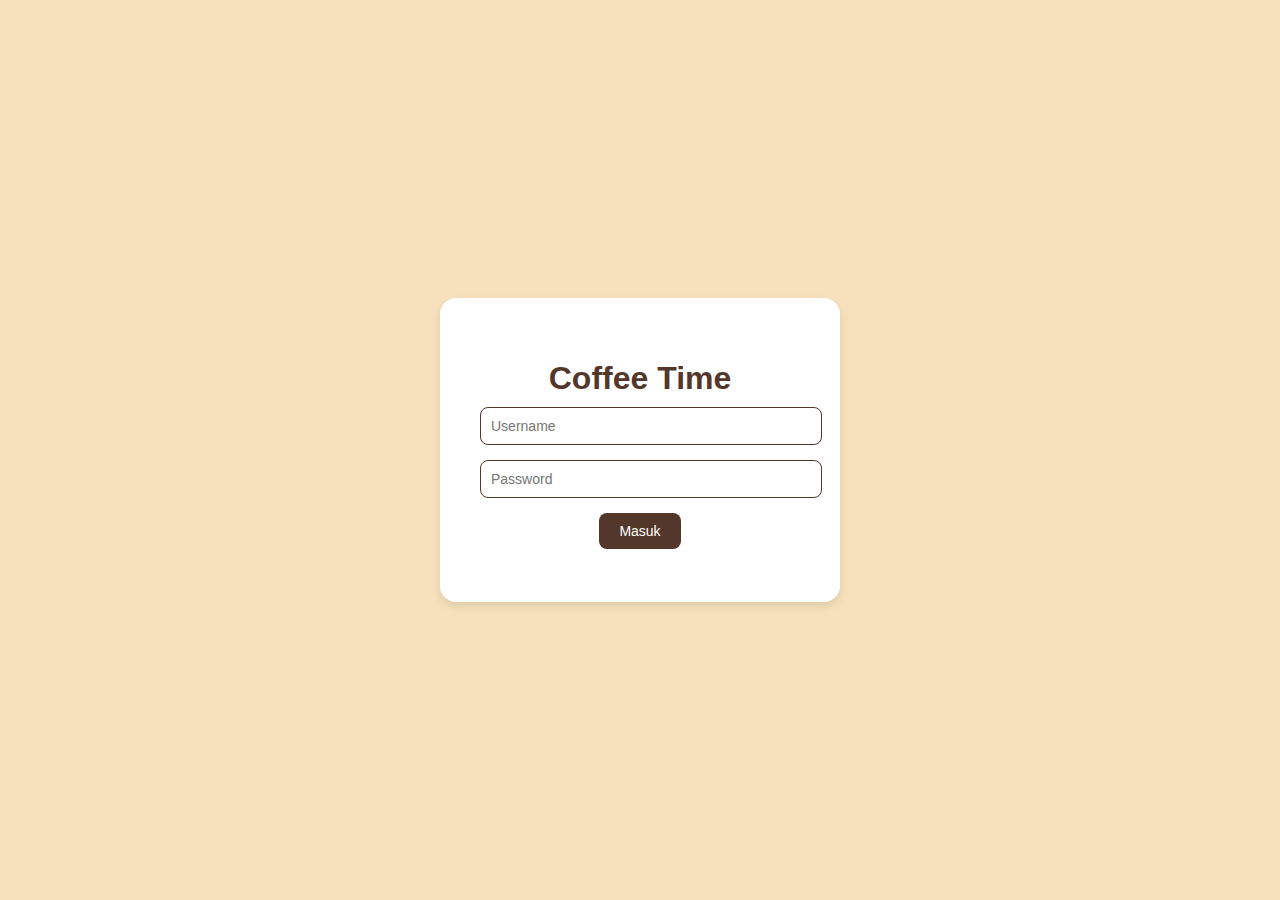
<file: index.html>
<!DOCTYPE html>
<html lang="id">
<head>
  <meta charset="UTF-8" />
  <meta name="viewport" content="width=device-width, initial-scale=1.0" />
  <title>Login</title>
  <link rel="stylesheet" href="styles/login.css" />
</head>
<body>
  <div class="login-container">
    <h1>Coffee Time</h1>

    <form id="loginForm">
      <input type="text" id="username" placeholder="Username" required />
      <input type="password" id="password" placeholder="Password" required />
      <button type="submit">Masuk</button>
      <p id="errorMsg"></p>
    </form>
  </div>

  <script src="scripts/login.js"></script>
</body>
</html>
</file>
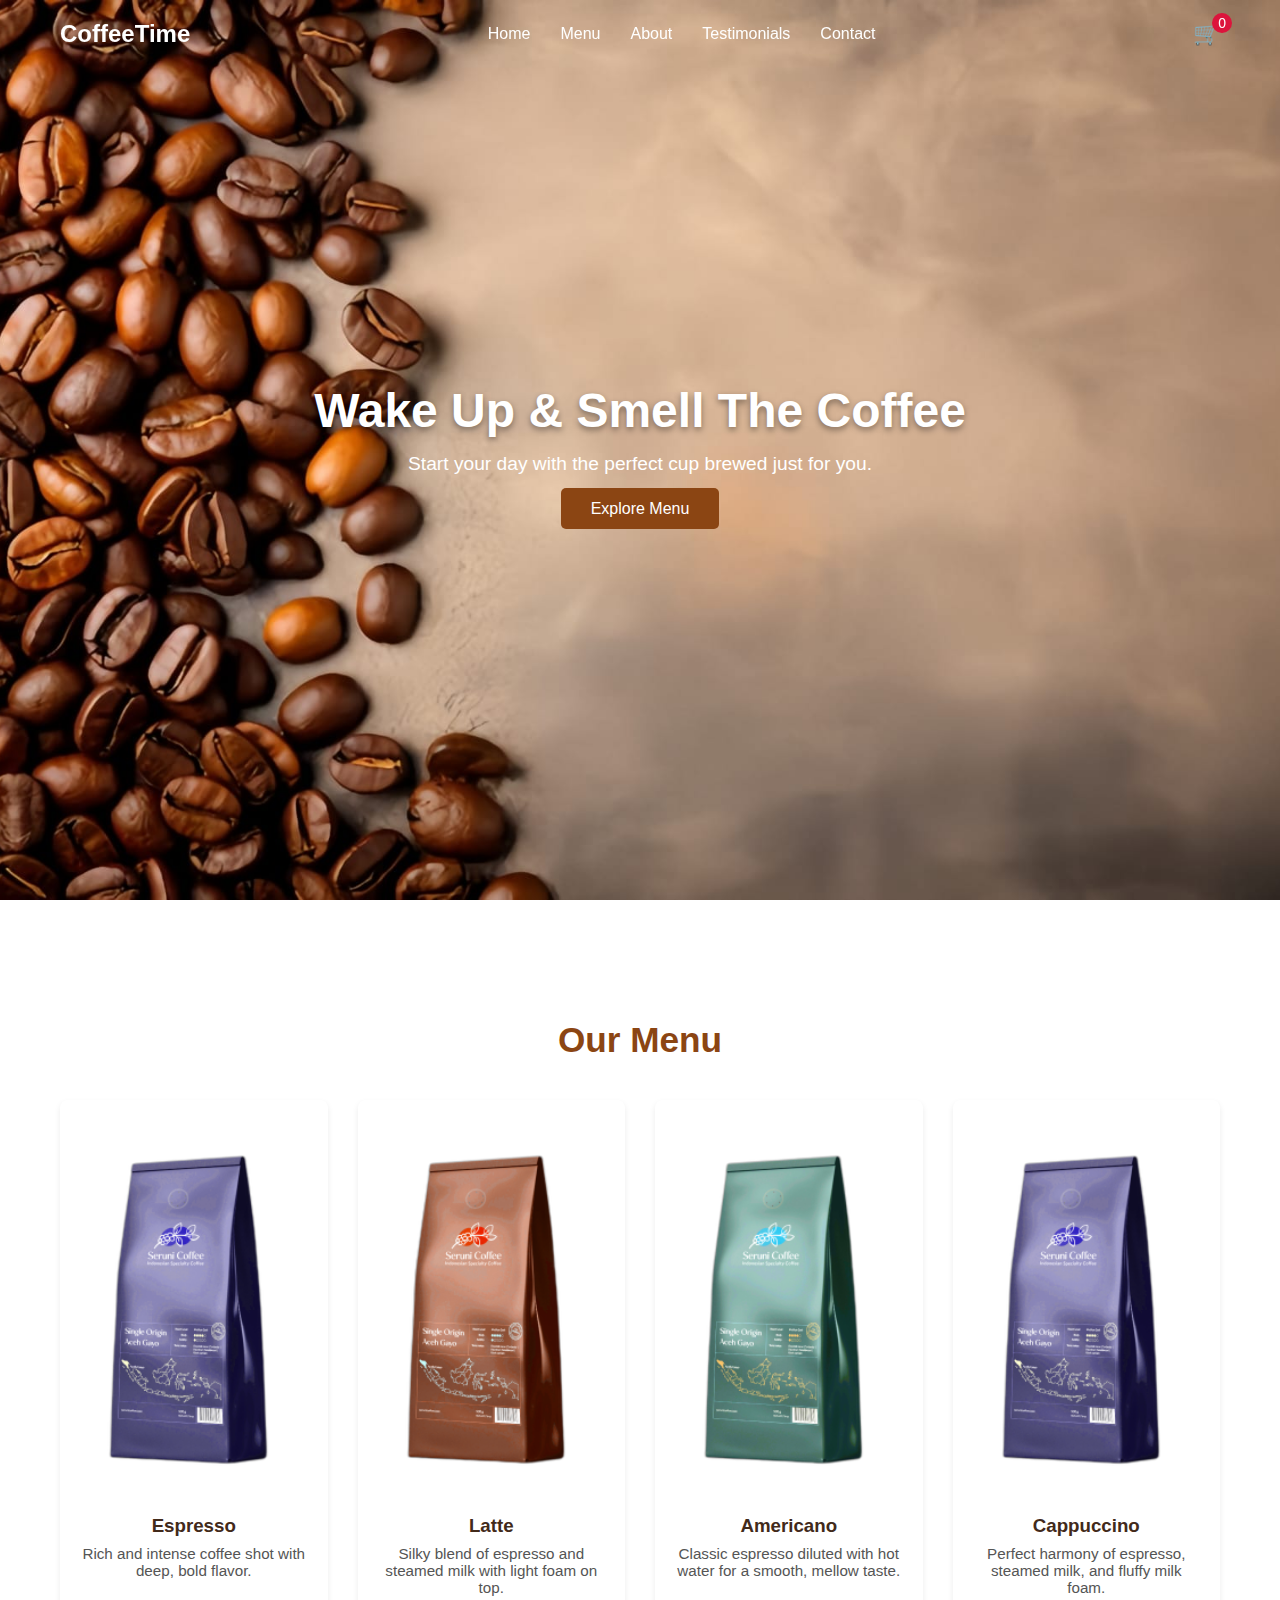
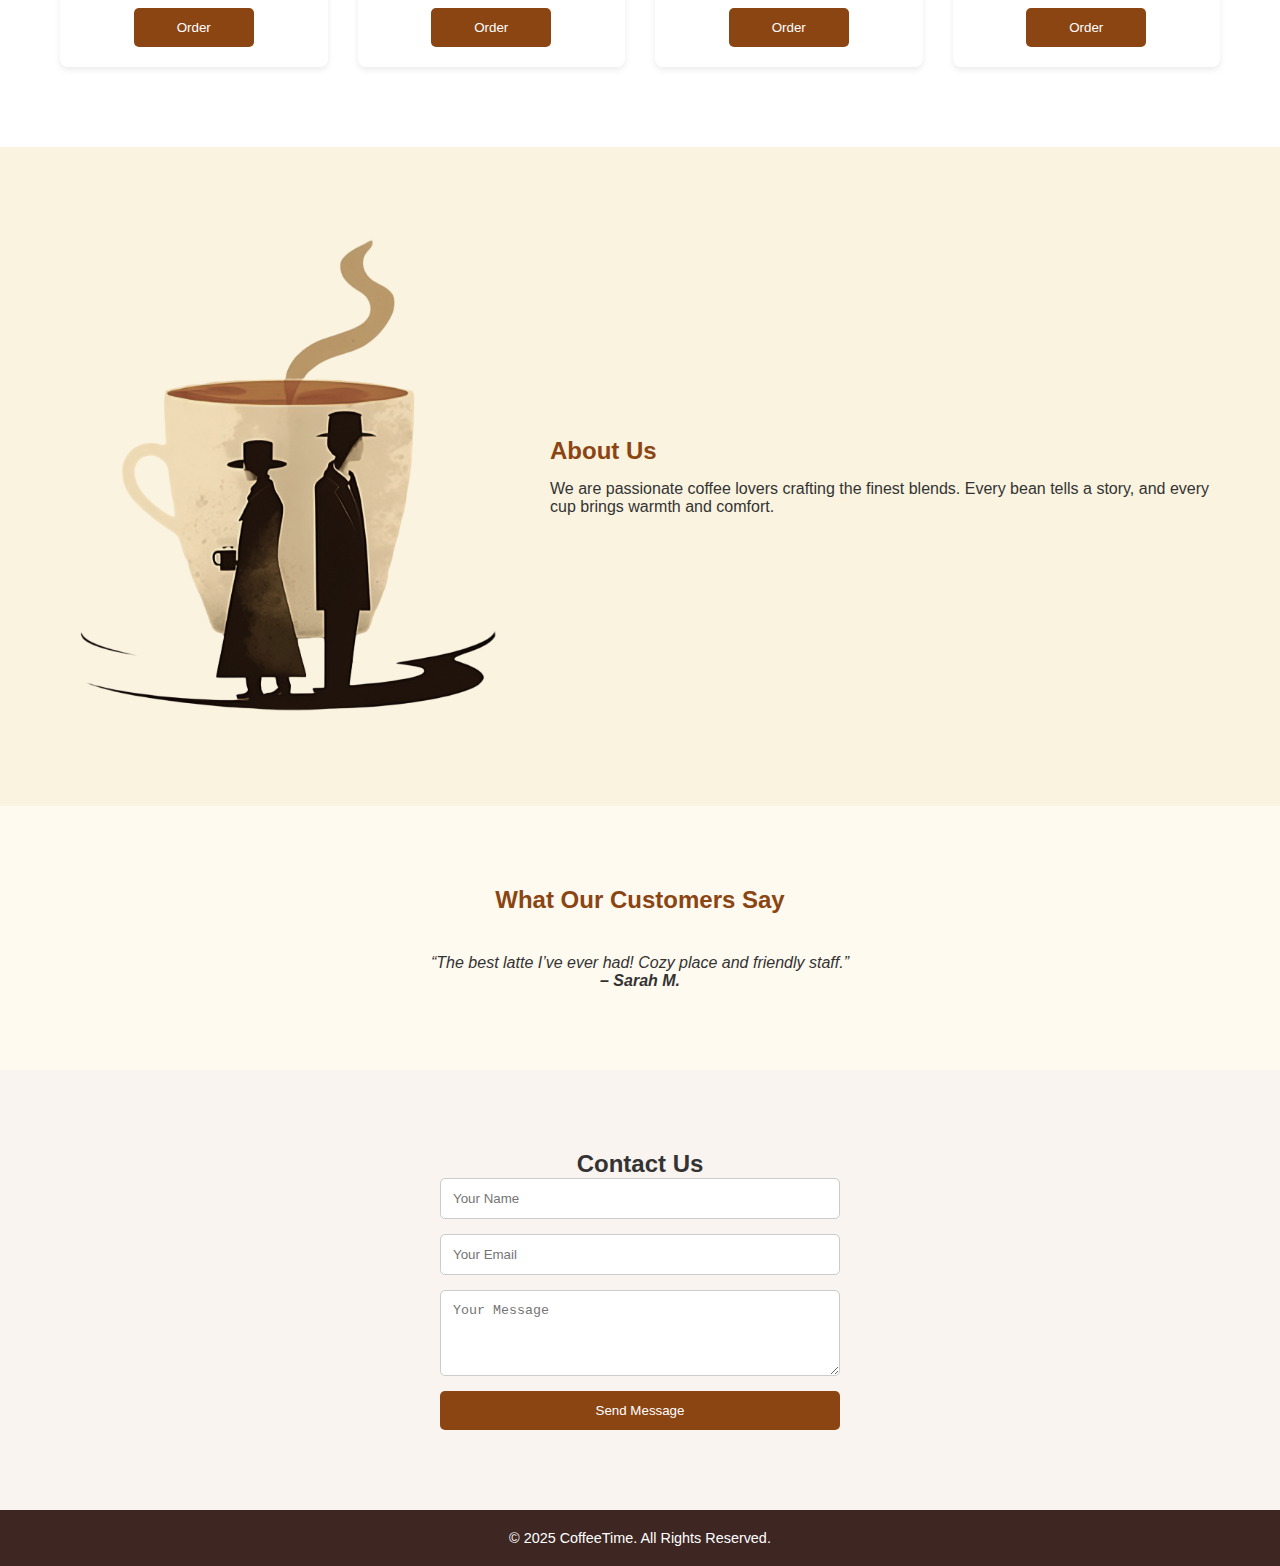
<file: DashboardUser.html>
<!DOCTYPE html>
<html lang="en">
<head>
  <meta charset="UTF-8" />
  <meta name="viewport" content="width=device-width, initial-scale=1.0" />
  <title>Coffee Time ☕</title>
  <link rel="stylesheet" href="styles/style.css" />
  <script defer src="scripts/script.js"></script>
</head>
<body>
  <!-- Navbar -->
  <header id="navbar">
    <div class="logo">CoffeeTime</div>
    <nav>
      <ul>
        <li><a href="#hero">Home</a></li>
        <li><a href="#menu">Menu</a></li>
        <li><a href="#about">About</a></li>
        <li><a href="#testimonials">Testimonials</a></li>
        <li><a href="#contact">Contact</a></li>
      </ul>
    </nav>
    <div class="cart-icon" id="cartButton" aria-label="Open cart" title="Open cart">
      🛒 <span id="cart-count">0</span>
    </div>
  </header>

  <!-- Hero -->
  <section id="hero">
    <div class="hero-content">
      <h1>Wake Up & Smell The Coffee</h1>
      <p>Start your day with the perfect cup brewed just for you.</p>
      <a href="#menu" class="btn">Explore Menu</a>
    </div>
  </section>

  <!-- Menu -->
  <section id="menu">
    <h2>Our Menu</h2>
    <div class="menu-container">

      <div class="menu-item" onclick="openDetail('Espresso')"
           data-name="Espresso"
           data-price="25000"
           data-rating="4.5"
           data-desc="Rich and intense coffee shot with deep, bold flavor."
           data-img="img/espreso.png">
        <img src="assets/image/espreso.png" alt="Espresso">
        <h3>Espresso</h3>
        <p>Rich and intense coffee shot with deep, bold flavor.</p>
        <button class="order-btn btn" onclick="event.stopPropagation(); openOrder('Espresso', 25000, 'img/espreso.png')">Order</button>
      </div>

      <div class="menu-item" onclick="openDetail('Latte')"
           data-name="Latte"
           data-price="28000"
           data-rating="4.7"
           data-desc="Silky blend of espresso and steamed milk with light foam on top."
           data-img="img/latte.png">
        <img src="assets/image/latte.png" alt="Latte">
        <h3>Latte</h3>
        <p>Silky blend of espresso and steamed milk with light foam on top.</p>
        <button class="order-btn btn" onclick="event.stopPropagation(); openOrder('Latte', 28000, 'img/latte.png')">Order</button>
      </div>

      <div class="menu-item" onclick="openDetail('Americano')"
           data-name="Americano"
           data-price="27000"
           data-rating="4.3"
           data-desc="Classic espresso diluted with hot water for a smooth, mellow taste."
           data-img="img/americano.png">
        <img src="assets/image/americano.png" alt="Americano">
        <h3>Americano</h3>
        <p>Classic espresso diluted with hot water for a smooth, mellow taste.</p>
        <button class="order-btn btn" onclick="event.stopPropagation(); openOrder('Americano', 27000, 'img/americano.png')">Order</button>
      </div>

      <div class="menu-item" onclick="openDetail('Cappuccino')"
           data-name="Cappuccino"
           data-price="30000"
           data-rating="4.6"
           data-desc="Perfect harmony of espresso, steamed milk, and fluffy milk foam."
           data-img="img/cappucino.png">
        <img src="assets/image/cappucino.png" alt="Cappuccino">
        <h3>Cappuccino</h3>
        <p>Perfect harmony of espresso, steamed milk, and fluffy milk foam.</p>
        <button class="order-btn btn" onclick="event.stopPropagation(); openOrder('Cappuccino', 30000, 'img/cappucino.png')">Order</button>
      </div>

    </div>
  </section>


  <!-- About -->
  <section id="about">
    <div class="about-img">
      <img src="assets/image/logo.png" alt="Coffee Shop" />
    </div>
    <div class="about-text">
      <h2>About Us</h2>
      <p>We are passionate coffee lovers crafting the finest blends. Every bean tells a story, and every cup brings warmth and comfort.</p>
    </div>
  </section>

  <!-- Testimonials -->
  <section id="testimonials">
    <h2>What Our Customers Say</h2>
    <div class="testimonial-slider">
      <div class="testimonial active">
        <p>“The best latte I’ve ever had! Cozy place and friendly staff.”</p>
        <h4>– Sarah M.</h4>
      </div>
      <div class="testimonial">
        <p>“Great coffee and amazing atmosphere. Perfect for study or chill.”</p>
        <h4>– Daniel K.</h4>
      </div>
      <div class="testimonial">
        <p>“Love the aroma and the vibe here. Highly recommended!”</p>
        <h4>– Amanda R.</h4>
      </div>
    </div>
  </section>

  <!-- Contact -->
  <section id="contact">
    <h2>Contact Us</h2>
    <form id="contact-form">
      <input type="text" id="name" placeholder="Your Name" required />
      <input type="email" id="email" placeholder="Your Email" required />
      <textarea id="message" rows="4" placeholder="Your Message" required></textarea>
      <button type="submit" class="btn">Send Message</button>
    </form>
  </section>

  <footer>
    <p>&copy; 2025 CoffeeTime. All Rights Reserved.</p>
  </footer>

  <!-- Order Modal -->
  <div id="orderModal" class="modal" aria-hidden="true">
    <div class="modal-content">
      <span class="close-btn" id="orderClose">&times;</span>
      <h3 id="modal-title">Order</h3>
      <p id="modal-desc" class="muted"></p>
      <div id="modal-rating" class="rating-stars"></div>
      <p id="modal-price" class="muted" style="margin-top:8px;"></p>

      <div class="qty-control">
        <button id="qty-decrease" class="qty-btn">−</button>
        <input type="number" id="quantity" min="1" value="1" />
        <button id="qty-increase" class="qty-btn">+</button>
      </div>

      <div class="modal-actions">
        <button id="confirmOrder" class="btn">Confirm</button>
        <button id="cancelOrder" class="btn secondary">Cancel</button>
      </div>
    </div>
  </div>

  <!-- Cart Modal -->
  <div id="cartModal" class="modal" aria-hidden="true">
    <div class="modal-content cart-content">
      <span class="close-btn" id="cartClose">&times;</span>
      <h3>Your Cart</h3>
      <div id="cart-items" class="cart-items"></div>
      <div class="cart-summary">
        <div class="cart-total">
          <span>Total:</span>
          <strong id="cart-total-price">Rp0</strong>
        </div>
        <div class="cart-actions">
          <button id="clearCart" class="btn secondary">Clear Cart</button>
          <button id="checkoutBtn" class="btn">Checkout</button>
        </div>
      </div>
    </div>
  </div>

</body>
</html>
</file>
<file: styles/login.css>
body {
  margin: 0;
  font-family: "Poppins", sans-serif;
  background-color: #f7e1bc;
  color: #221518;
  display: flex;
  justify-content: center;
  align-items: center;
  height: 100vh;
}

.login-container {
  background-color: #fff;
  padding: 40px;
  border-radius: 16px;
  box-shadow: 0 4px 10px rgba(0, 0, 0, 0.1);
  text-align: center;
  width: 320px;
}

h1 {
  color: #54372b;
  margin-bottom: 10px;
}

h2 {
  font-weight: 500;
  margin-bottom: 30px;
}

input {
  width: 100%;
  padding: 10px;
  margin-bottom: 15px;
  border: 1px solid #54372b;
  border-radius: 8px;
  font-size: 14px;
}

button {
  background-color: #54372b;
  color: white;
  border: none;
  padding: 10px 20px;
  border-radius: 8px;
  cursor: pointer;
  font-size: 14px;
  transition: 0.3s;
}

button:hover {
  background-color: #221518;
}

#errorMsg {
  color: red;
  font-size: 13px;
  margin-top: 10px;
}
</file>
<file: styles/style.css>
/* ==============================
   GLOBAL
================================*/
* {
  margin: 0;
  padding: 0;
  box-sizing: border-box;
}

body {
  font-family: 'Poppins', sans-serif;
  color: #333;
  scroll-behavior: smooth;
  background: #fff;
  overflow-x: hidden;
}

/* ==============================
   NAVBAR
================================*/
#navbar {
  position: fixed;
  width: 100%;
  top: 0;
  left: 0;
  background: transparent;
  display: flex;
  justify-content: space-between;
  align-items: center;
  padding: 20px 60px;
  z-index: 100;
  transition: background 0.4s, padding 0.3s;
}

#navbar.scrolled {
  background: rgba(40, 26, 13, 0.95);
  backdrop-filter: blur(6px);
  padding: 12px 40px;
  box-shadow: 0 2px 8px rgba(0,0,0,0.25);
}

#navbar .logo {
  color: #fff;
  font-weight: 700;
  font-size: 1.5rem;
}

#navbar ul {
  display: flex;
  list-style: none;
  gap: 30px;
}

#navbar a {
  text-decoration: none;
  color: #fff;
  transition: color 0.3s;
}

#navbar a:hover {
  color: #ffcf91;
}

/* Cart Icon */
.cart-icon {
  font-size: 22px;
  cursor: pointer;
  position: relative;
  color: #fff;
  margin-left: 20px;
}

#cart-count {
  background: crimson;
  color: white;
  border-radius: 50%;
  padding: 2px 6px;
  font-size: 14px;
  position: absolute;
  top: -8px;
  right: -12px;
}

/* ==============================
   HERO SECTION
================================*/
#hero {
  height: 100vh;
  background: url('../assets/image/home.jpg') center/cover no-repeat;
  display: flex;
  justify-content: center;
  align-items: center;
  text-align: center;
  color: #fff;
}

.hero-content h1 {
  font-size: 3rem;
  margin-bottom: 15px;
  text-shadow: 0 3px 6px rgba(0,0,0,0.4);
}

.hero-content p {
  font-size: 1.2rem;
  margin-bottom: 25px;
}

.btn {
  background-color: #8B4513;
  color: #fff;
  padding: 12px 30px;
  border-radius: 5px;
  text-decoration: none;
  transition: background 0.3s;
  border: none;
  cursor: pointer;
}

.btn:hover {
  background-color: #6b3310;
}

.btn.secondary {
  background: #eee;
  color: #333;
  border: 1px solid #ddd;
}

.btn.secondary:hover {
  transform: translateY(-2px);
}

/* ==============================
   MENU SECTION
================================*/
#menu {
  padding: 120px 60px 80px;
  text-align: center;
}

#menu h2 {
  font-size: 2.2rem;
  margin-bottom: 40px;
  color: #8B4513;
}

.menu-container {
  display: grid;
  grid-template-columns: repeat(auto-fit, minmax(250px, 1fr));
  gap: 30px;
}

.menu-item {
  background: #fff;
  padding: 20px;
  border-radius: 8px;
  box-shadow: 0 3px 6px rgba(0,0,0,0.08);
  transition: transform 0.3s, box-shadow 0.3s;
  cursor: pointer;
  display: flex;
  flex-direction: column;
  align-items: stretch;
}

.menu-item:hover {
  transform: translateY(-5px);
  box-shadow: 0 6px 16px rgba(0,0,0,0.12);
}

.menu-item img {
  width: 100%;
  border-radius: 8px;
  margin-bottom: 15px;
}

.menu-item h3 {
  margin-bottom: 8px;
  color: #422a1a;
}

.menu-item p {
  flex: 1;
  margin-bottom: 12px;
  color: #555;
  font-size: 0.95rem;
}

.menu-item .order-btn {
  align-self: center;
  width: 120px;
}

/* ==============================
   ABOUT / TESTIMONIAL / CONTACT
================================*/
#about {
  display: flex;
  flex-wrap: wrap;
  padding: 80px 60px;
  gap: 40px;
  align-items: center;
  background-color: #faf3e0;
}

.about-img img {
  width: 100%;
  max-width: 450px;
  border-radius: 10px;
}

.about-text {
  flex: 1;
}

.about-text h2 {
  color: #8B4513;
  margin-bottom: 15px;
}

#testimonials {
  padding: 80px 100px;
  background-color: #fffaf0;
  text-align: center;
}

#testimonials h2 {
  color: #8B4513;
  margin-bottom: 40px;
}

.testimonial {
  display: none;
  font-style: italic;
}

.testimonial.active {
  display: block;
  animation: fade 1s ease-in-out;
}

@keyframes fade {
  from { opacity: 0; transform: translateY(10px); }
  to { opacity: 1; transform: translateY(0); }
}

#contact {
  padding: 80px 60px;
  text-align: center;
  background-color: #f9f4ef;
}

#contact form {
  display: flex;
  flex-direction: column;
  gap: 15px;
  max-width: 400px;
  margin: 0 auto;
}

#contact input,
#contact textarea {
  padding: 12px;
  border: 1px solid #ccc;
  border-radius: 5px;
}

#contact button {
  border: none;
  cursor: pointer;
}

footer {
  text-align: center;
  background-color: #3e2723;
  color: #fff;
  padding: 20px;
  font-size: 0.9rem;
}

/* ==============================
   MODAL (ORDER + CART)
================================*/
.modal {
  display: none;
  position: fixed;
  z-index: 200;
  left: 0;
  top: 0;
  width: 100%;
  height: 100%;
  background: rgba(0,0,0,0.45);
  align-items: center;
  justify-content: center;
  padding: 20px;
}

.modal .modal-content {
  background: #fff;
  margin: auto;
  padding: 22px;
  border-radius: 10px;
  width: 100%;
  max-width: 520px;
  text-align: center;
  box-shadow: 0 8px 20px rgba(0,0,0,0.2);
  position: relative;
  animation: fadeIn 0.25s ease;
}

.modal .close-btn {
  position: absolute;
  right: 14px;
  top: 10px;
  font-size: 22px;
  cursor: pointer;
  color: #333;
  font-weight: bold;
}

.modal .close-btn:hover { color: #8B4513; }

#orderModal .modal-content { max-width: 360px; }

.muted { color: #666; font-size: 0.95rem; margin-bottom: 10px; }

/* Quantity control inside order modal */
.qty-control {
  display: flex;
  align-items: center;
  justify-content: center;
  gap: 10px;
  margin-top: 12px;
}

.qty-btn {
  width: 38px;
  height: 38px;
  border-radius: 8px;
  border: 1px solid #ddd;
  background: #fff;
  font-size: 22px;
  cursor: pointer;
}

#quantity {
  width: 80px;
  padding: 8px;
  text-align: center;
  border-radius: 6px;
  border: 1px solid #ccc;
}

/* Cart modal specifics */
.cart-content { max-width: 640px; text-align: left; }
.cart-items { max-height: 320px; overflow-y: auto; margin: 12px 0 18px; padding-right: 6px; }

.cart-item {
  display: flex;
  align-items: center;
  gap: 12px;
  padding: 8px 6px;
  border-bottom: 1px solid #f0f0f0;
}

.cart-item .ci-name { flex: 1; font-weight: 600; color: #422a1a; }
.cart-item .ci-meta { text-align: right; min-width: 140px; }

.cart-item .ci-meta small { display: block; color: #666; font-size: 0.9rem; }
.cart-item .ci-actions { display: flex; gap: 8px; margin-left: 8px; }

.cart-summary {
  border-top: 1px solid #eee;
  padding-top: 12px;
  display: flex;
  align-items: center;
  justify-content: space-between;
  gap: 12px;
  flex-wrap: wrap;
}

.cart-total span { color: #666; margin-right: 8px; }
.cart-total strong { font-size: 1.1rem; color: #8B4513; }

.rating-stars {
  margin-top: 6px;
  margin-bottom: 4px;
  text-align: center;
  color: #f4b400;
  font-size: 1.2rem;
}

/* ==============================
   TOAST NOTIFICATION
================================*/
.toast {
  position: fixed;
  bottom: 40px;
  right: 40px;
  background: #8B4513;
  color: #fff;
  padding: 14px 22px;
  border-radius: 8px;
  box-shadow: 0 4px 10px rgba(0,0,0,0.2);
  opacity: 0;
  transform: translateY(20px);
  transition: all 0.3s ease;
  z-index: 9999;
  font-family: 'Poppins', sans-serif;
  font-size: 15px;
}
.toast.show {
  opacity: 1;
  transform: translateY(0);
}

/* ==============================
   RESPONSIVE DESIGN
================================*/
@media (max-width: 992px) {
  #navbar {
    padding: 15px 30px;
  }

  #navbar ul {
    gap: 20px;
  }

  #hero h1 {
    font-size: 2.3rem;
  }

  .menu-container {
    gap: 20px;
  }
}

@media (max-width: 768px) {
  #navbar {
    flex-direction: column;
    align-items: flex-start;
    padding: 12px 20px;
  }

  #navbar ul {
    flex-direction: column;
    gap: 12px;
    margin-top: 10px;
  }

  #hero {
    padding: 0 20px;
  }

  .hero-content h1 {
    font-size: 2rem;
  }

  #menu {
    padding: 100px 20px 60px;
  }

  .menu-container {
    grid-template-columns: 1fr;
  }

.menu-item img {
  width: 40%;
  max-width: 120px;
  height: auto;
  border-radius: 10px;
  margin-bottom: 10px;
  object-fit: cover;
  transition: transform 0.3s ease;
}

.menu-item:hover img {
  transform: scale(1.07);
}


  #about {
    padding: 60px 20px;
  }

  #contact {
    padding: 60px 20px;
  }

  .toast {
    bottom: 20px;
    right: 20px;
    font-size: 14px;
    padding: 12px 18px;
  }
}

@media (max-width: 480px) {
  .hero-content h1 {
    font-size: 1.8rem;
  }

  .hero-content p {
    font-size: 1rem;
  }

  .btn {
    padding: 10px 20px;
    font-size: 0.9rem;
  }

  #menu h2 {
    font-size: 1.8rem;
  }

  .menu-item h3 {
    font-size: 1rem;
  }

  footer {
    font-size: 0.8rem;
    padding: 15px;
  }
}
/* ==============================
   CHECKOUT PAGE
================================*/
.checkout-item {
  display: flex;
  justify-content: space-between;
  align-items: center;
  background: #faf3e0;
  padding: 10px 16px;
  border-radius: 8px;
  margin-bottom: 10px;
}

.item-info {
  display: flex;
  align-items: center;
  gap: 12px;
}

.payment-form {
  margin-top: 30px;
  display: flex;
  flex-direction: column;
  gap: 15px;
  max-width: 400px;
}

.payment-form input,
.payment-form select {
  padding: 10px;
  border-radius: 6px;
  border: 1px solid #ccc;
}

.checkout-summary {
  margin-top: 20px;
  font-size: 1.2rem;
  color: #8B4513;
}
</file>
